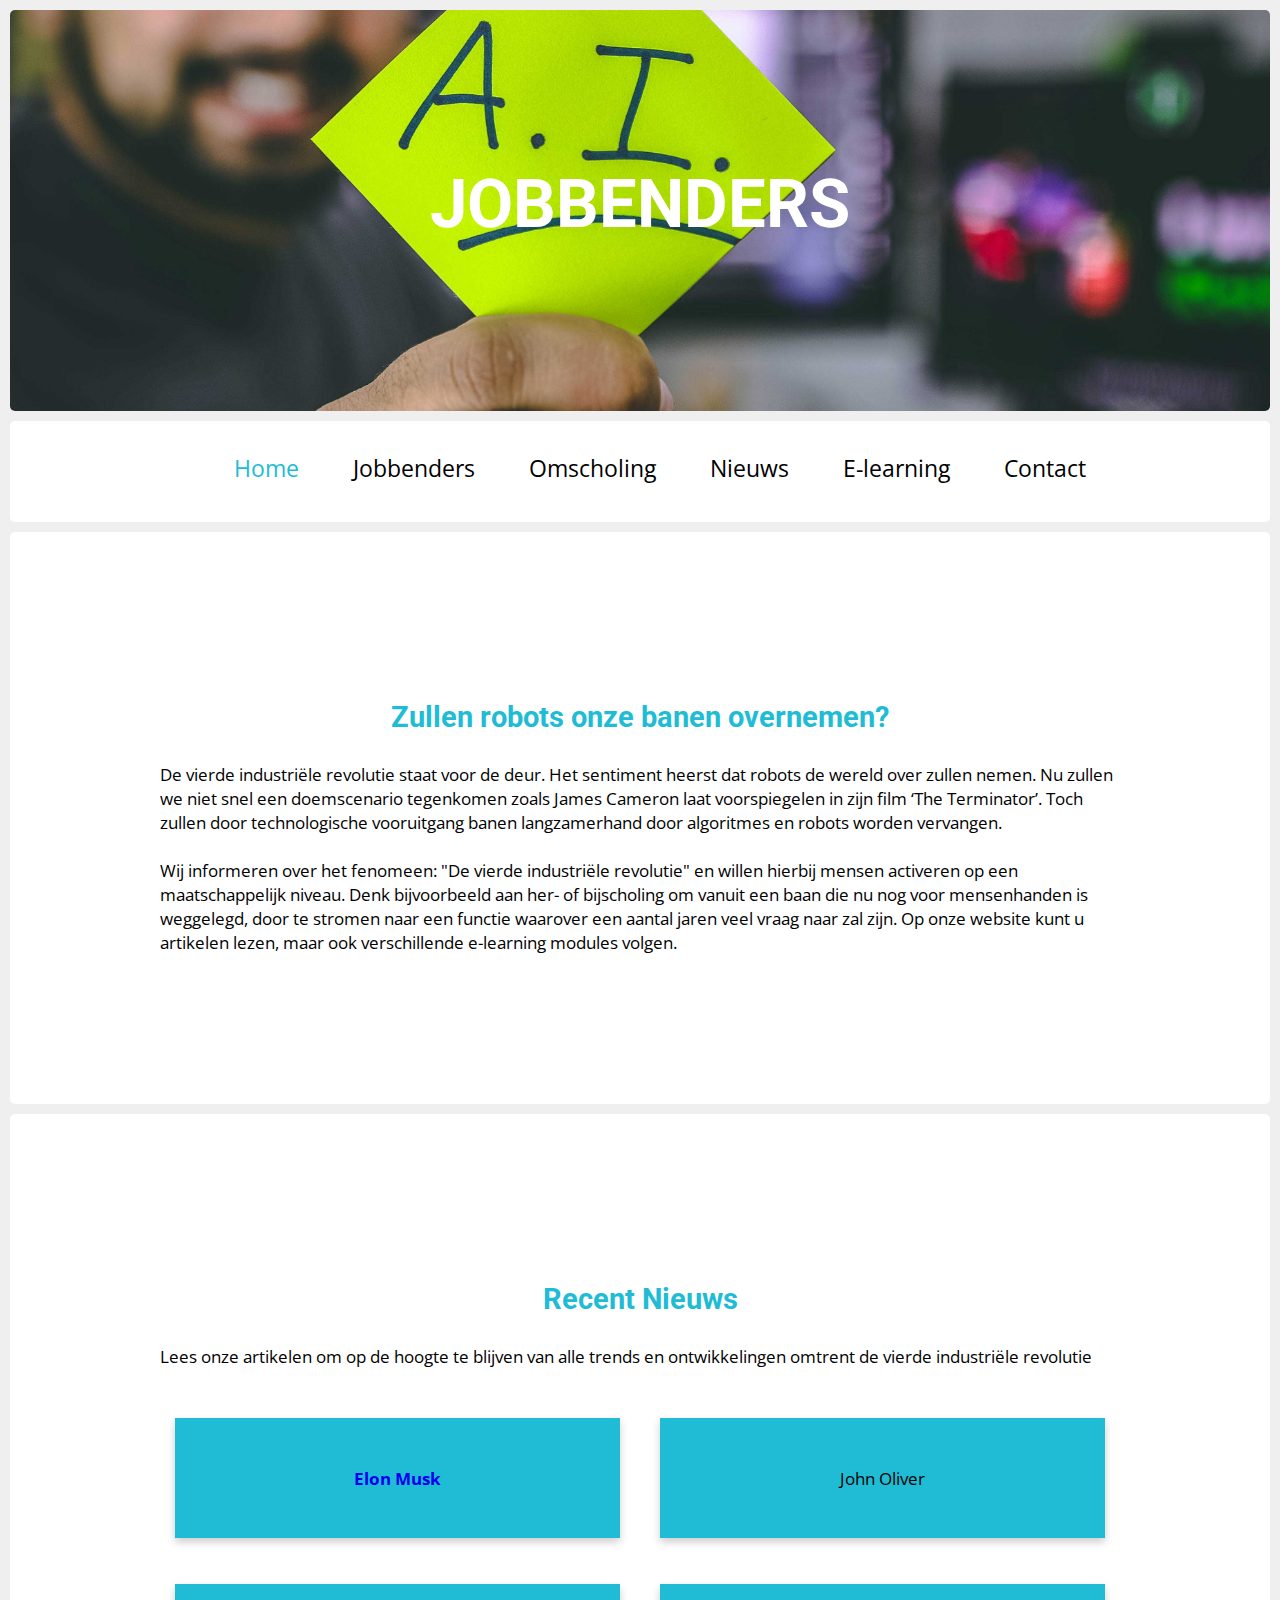
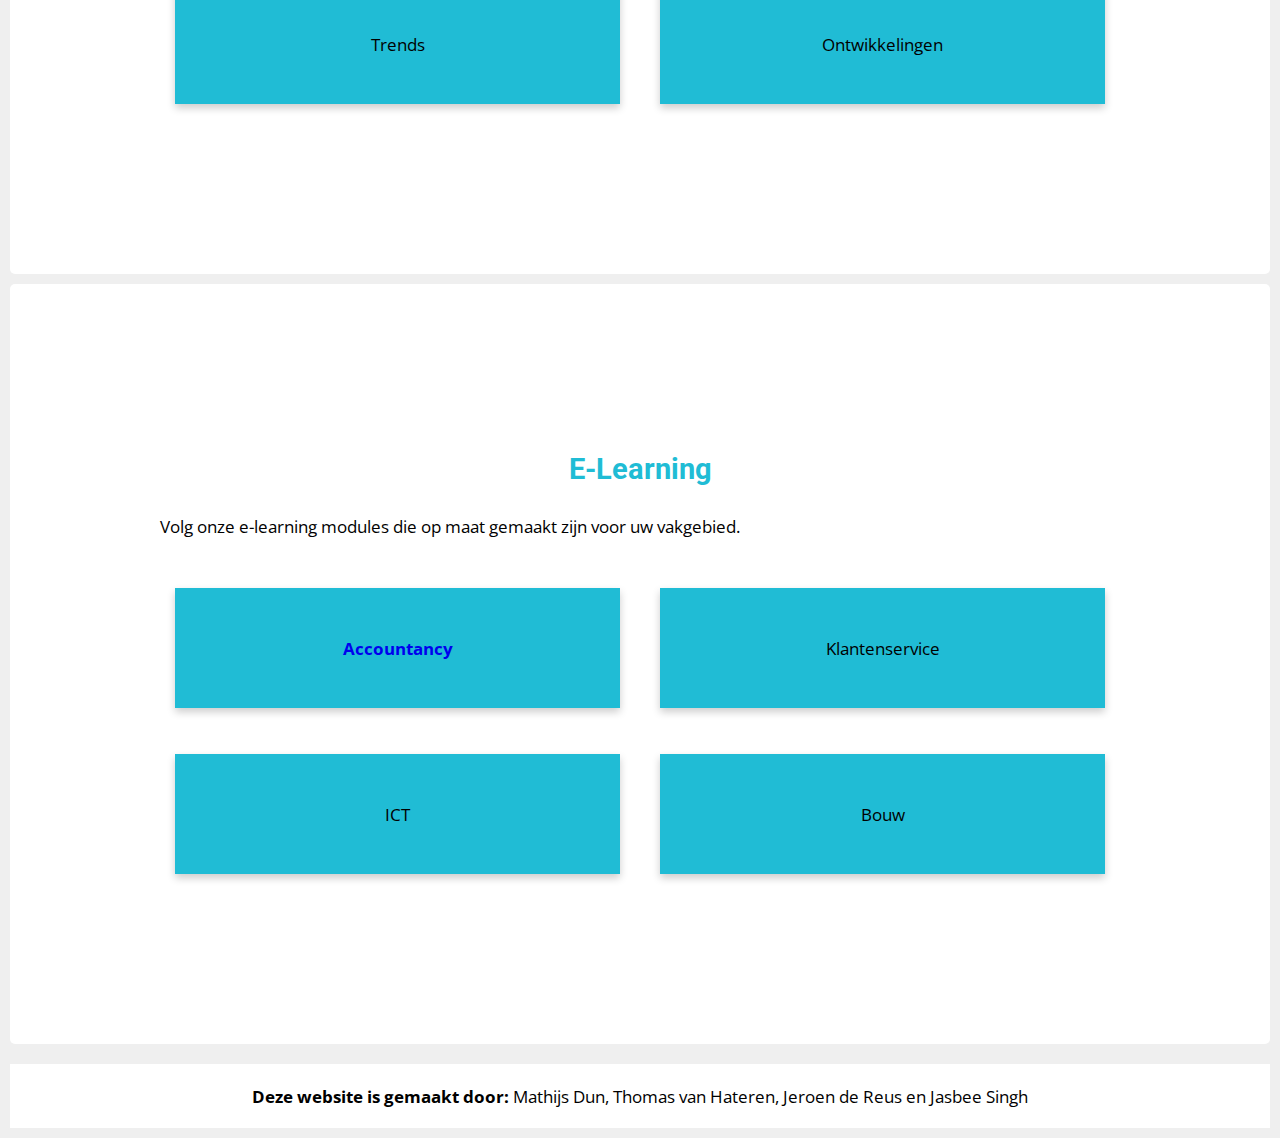
<file: index.html>
<!DOCTYPE html>
<html>
    <head>
        <title>Jobbenders</title>
        <link href="style.css" rel="stylesheet" type="text/css" />
        <link href="https://fonts.googleapis.com/css?family=Open+Sans|Roboto:900" rel="stylesheet">
        <link rel="icon" href="favicon.ico">
    </head>
    
    <body>
        <!-- header start -->
        <div id="header" class="section">
            <h1>JOBBENDERS</h1>
        </div>
        <!-- header end -->
        
        <!-- NAV start -->
        <div class="navsection">
            <nav>
                <ul>
                    <li id="huidig" class="navitem"><a href="index.html">Home</a></li>
                    <li class="navitem"><a href="overons.html">Jobbenders</a></li>
                    <li class="navitem"><a href="mogelijkheden.html">Omscholing</a></li>
                    <li class="navitem"><a href="nieuws.html">Nieuws</a></li>
                    <li class="navitem"><a href="elearning.html">E-learning</a></li>
                    <li class="navitem"><a href="contact.html">Contact</a></li>
                </ul>
              </nav>
        </div>
        <!-- NAV end -->
        
        <!-- Over ons section start -->
        <div class="section">
            <h1><span>Zullen robots onze banen overnemen?</span></h1>
            <p>
                De vierde industriële revolutie staat voor de deur. Het sentiment heerst dat robots de wereld over zullen nemen. Nu zullen we niet snel een doemscenario tegenkomen zoals James Cameron laat voorspiegelen in zijn film ‘The Terminator’. Toch zullen door technologische vooruitgang banen langzamerhand door algoritmes en robots worden vervangen. 

                <br> <br />

                Wij informeren over het fenomeen: "De vierde industriële revolutie" en willen hierbij mensen activeren op een maatschappelijk niveau. Denk bijvoorbeeld aan her- of bijscholing om vanuit een baan die nu nog voor mensenhanden is weggelegd, door te stromen naar een functie waarover een aantal jaren veel vraag naar zal zijn. Op onze website kunt u artikelen lezen, maar ook verschillende e-learning modules volgen.
            </p>
        </div>
        <!-- Over ons section end -->
        
        <!-- Nieuws section start -->
        <div class="section">
            <h1><span>Recent Nieuws</span></h1>
            Lees onze artikelen om op de hoogte te blijven van alle trends en ontwikkelingen omtrent de vierde industriële revolutie
            <br> <br />

            <div class="row">
                <div class="column">
                <div class="card"><a href="file:///C:/Users/Jasbee/Documents/GitHub/bender-website/nieuws.html">Elon Musk</a>
            </div>
            </div>
            <div class="column">
                <div class="card">John Oliver</div>
            </div>
            <div class="column">
            <div class="card">Trends</div>
            </div>
            <div class="column">
            <div class="card">Ontwikkelingen</div>
            </div>
        </div>

        </div>
        <!-- Nieuws section end -->
        
        
        <!-- E-learnings section start -->
        <div class="section">
            <h1><span>E-Learning</span></h1>
            Volg onze e-learning modules die op maat gemaakt zijn voor uw vakgebied.
             <br> <br />

            <div class="row">
                <div class="column">
                <div class="card"><a href="file:///C:/Users/Jasbee/Documents/GitHub/bender-website/elearning.html">Accountancy</a></div>
            </div>
            <div class="column">
                <div class="card">Klantenservice</div>
            </div>
            <div class="column">
                <div class="card">ICT</div>
            </div>
            <div class="column">
                <div class="card">Bouw</div>
            </div>
        </div>
    </div>
        <!-- E-learnings section end -->


        <footer>
            <strong>Deze website is gemaakt door:</strong> Mathijs Dun, Thomas van Hateren, Jeroen de Reus en Jasbee Singh
        </footer>
        
    </body>
</html>
</file>
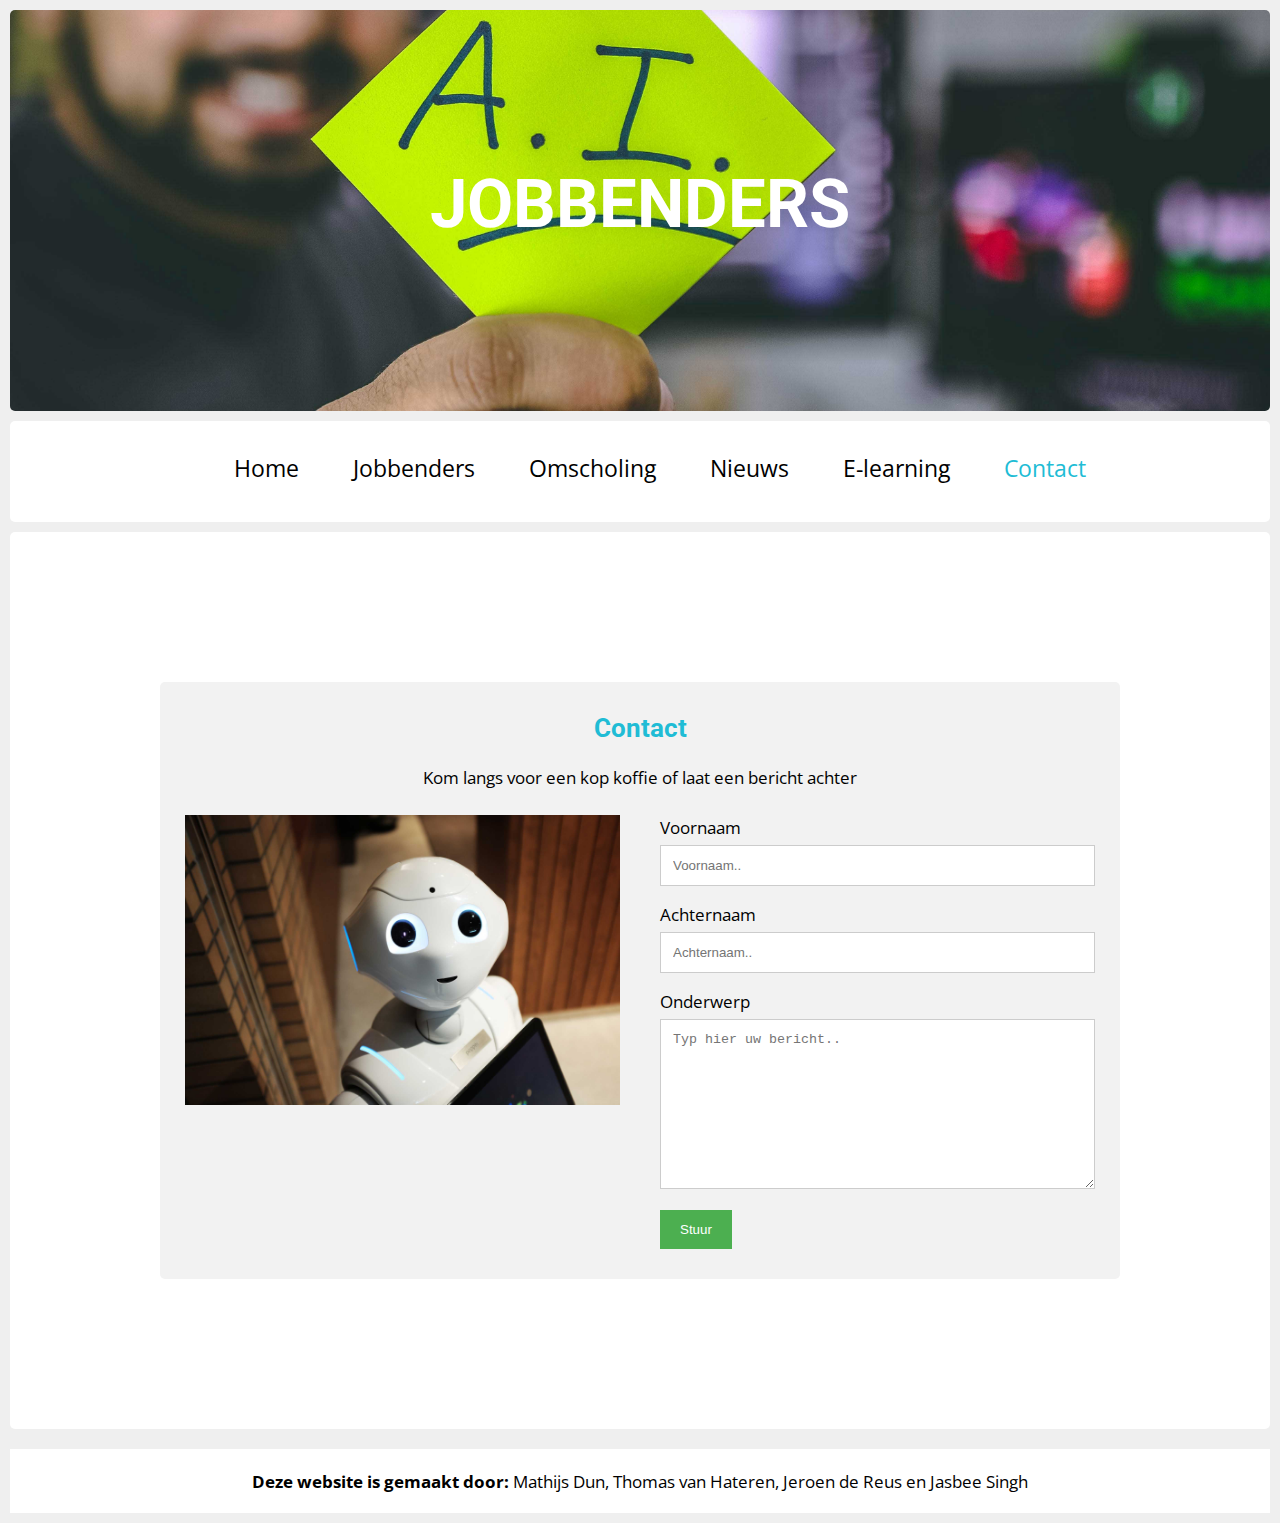
<file: contact.html>
<!DOCTYPE html>
<html>
    <head>
        <title>Jobbenders</title>
        <link href="style.css" rel="stylesheet" type="text/css" />
        <link href="https://fonts.googleapis.com/css?family=Open+Sans|Roboto:900" rel="stylesheet">
        <link rel="icon" href="favicon.ico">        
    </head>
    
    <body>
        <!-- header start -->
        <div id="header" class="section">
            <h1>JOBBENDERS</h1>
        </div>
        <!-- header end -->
        
        <!-- NAV start -->
        <div class="navsection">
            <nav>
                <ul>
                    <li class="navitem"><a href="index.html">Home</a></li>
                    <li class="navitem"><a href="overons.html">Jobbenders</a></li>
                    <li class="navitem"><a href="mogelijkheden.html">Omscholing</a></li>
                    <li class="navitem"><a href="nieuws.html">Nieuws</a></li>
                    <li class="navitem"><a href="elearning.html">E-learning</a></li>
                    <li id="huidig" class="navitem"><a href="contact.html">Contact</a></li>
                </ul>
              </nav>
        </div>
        <!-- NAV end -->
                
        <!-- Contactform section start -->
        <div class="section">
            <div class="container">
                  <div style="text-align:center">
                    <h2>Contact</h2>
                    <p>Kom langs voor een kop koffie of laat een bericht achter</p>
                  </div>
                  <div class="row">
                    <div class="column">
                      <img src="img/robotcontact.jpg" style="width:100%">
                    </div>
                    <div class="column">
                      <form action="/action_page.php">
                        <label for="fname">Voornaam</label>
                        <input type="text" id="fname" name="firstname" placeholder="Voornaam..">
                        <label for="lname">Achternaam</label>
                        <input type="text" id="lname" name="lastname" placeholder="Achternaam..">           
                        <label for="subject">Onderwerp</label>
                        <textarea id="subject" name="subject" placeholder="Typ hier uw bericht.." style="height:170px"></textarea>
                        <input type="submit" value="Stuur">
                      </form>
                    </div>
                  </div>
                </div>  
        </div>

        </div>
        <!-- Contactform section end -->

        <footer>
            <p><strong>Deze website is gemaakt door:</strong> Mathijs Dun, Thomas van Hateren, Jeroen de Reus en Jasbee Singh</p>
        </footer>        
    </body>
</html>
</file>
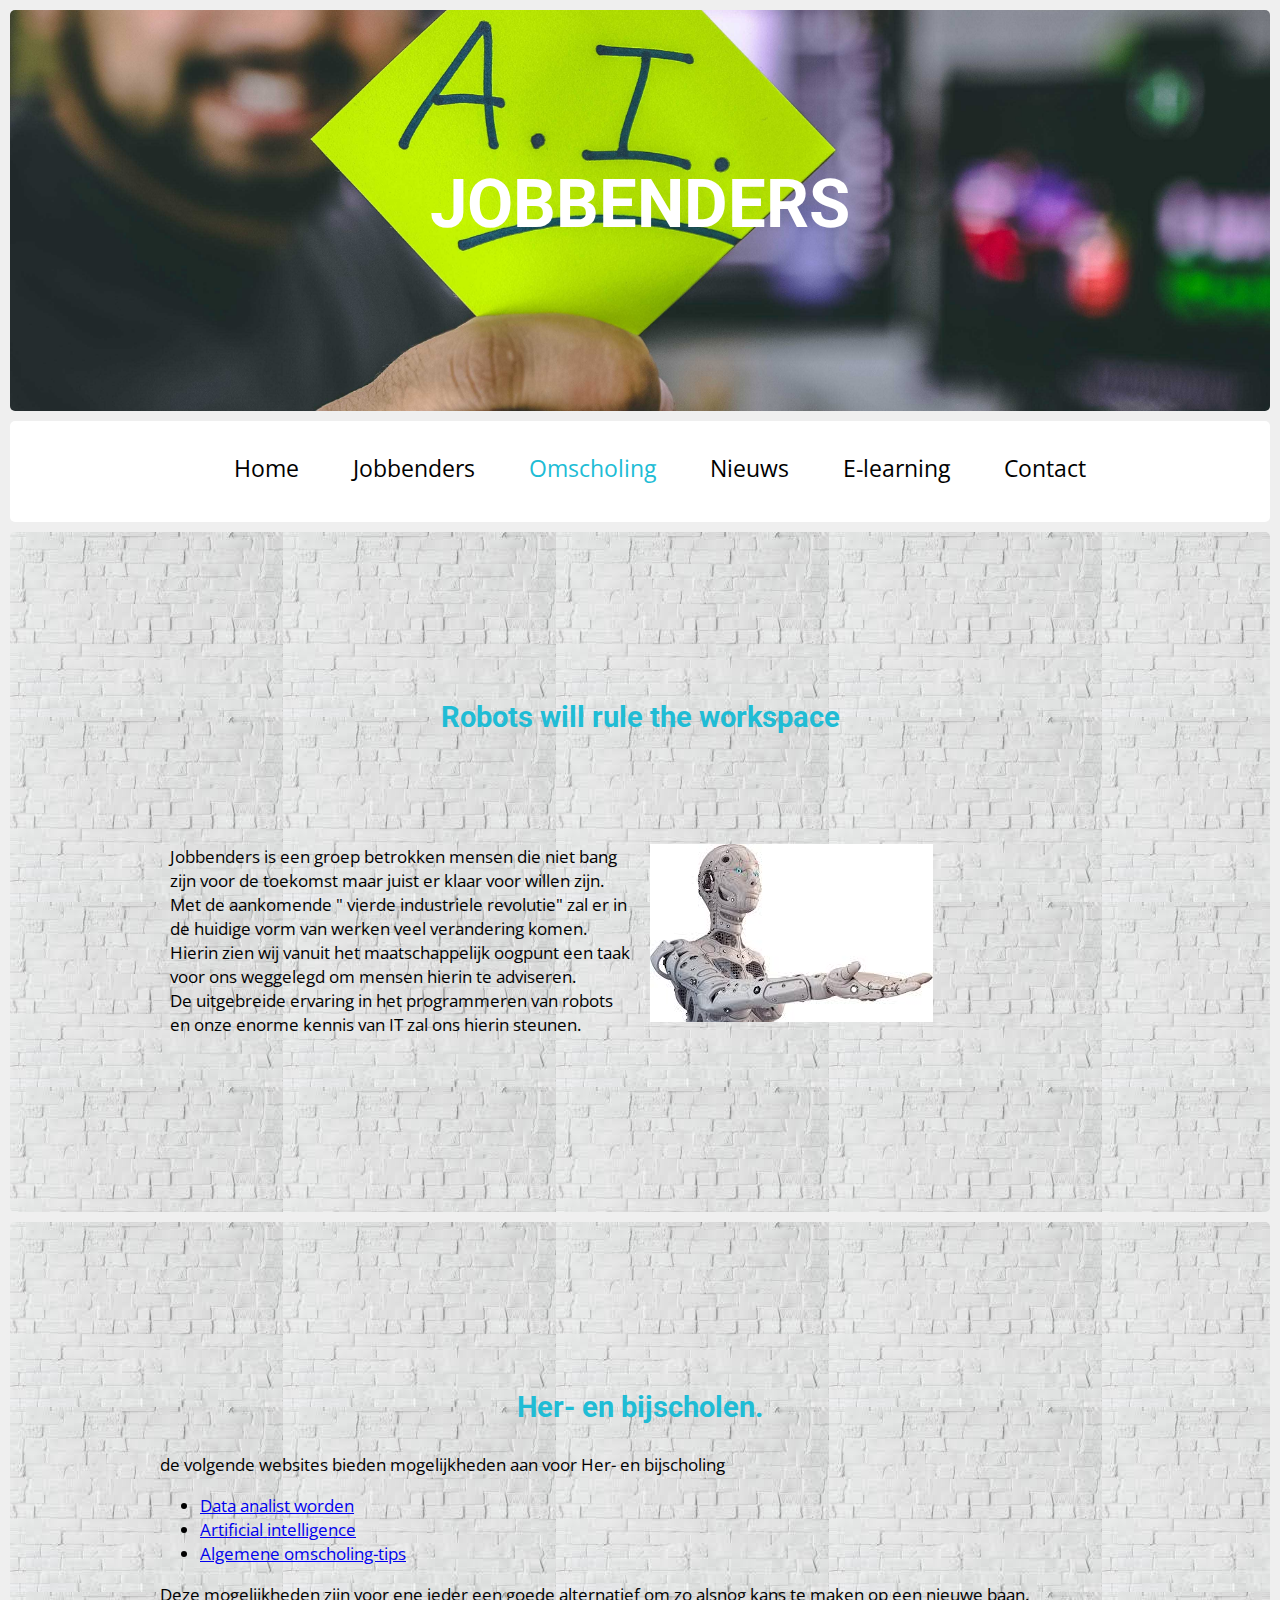
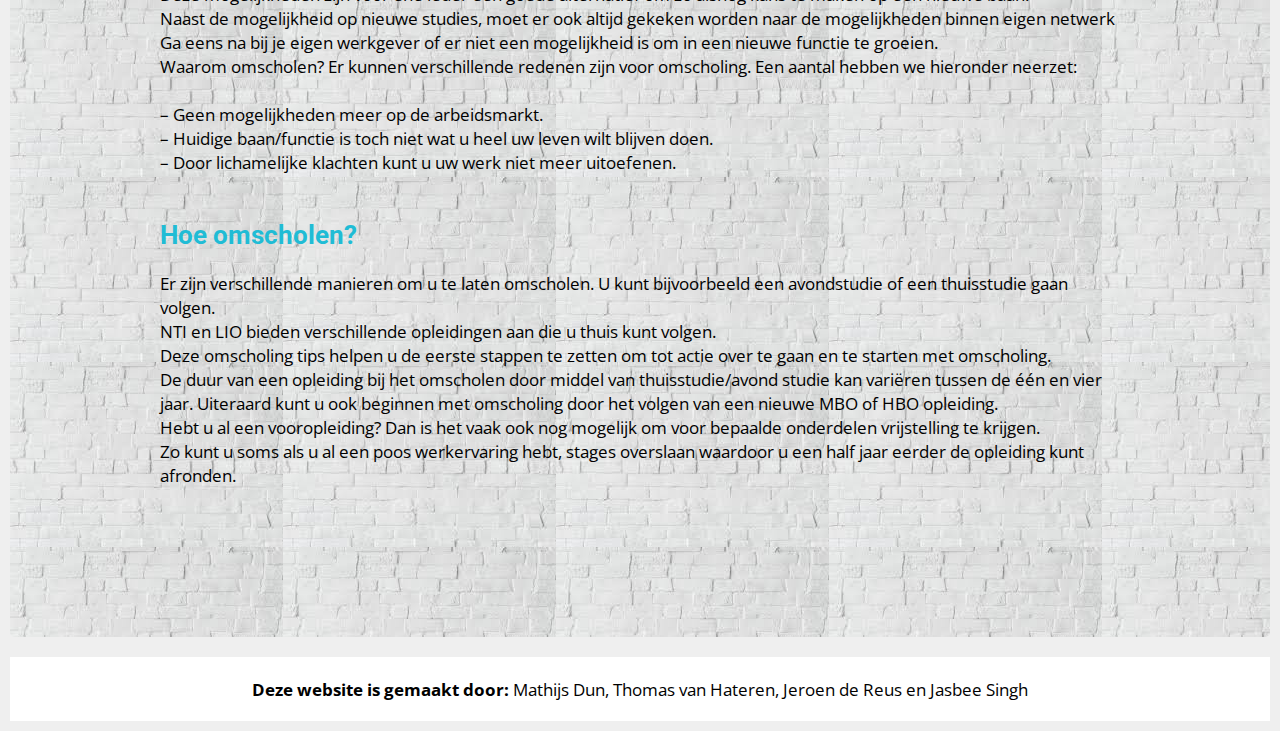
<file: mogelijkheden.html>
<!DOCTYPE html>
<html>
    <head>
        <title>Jobbenders</title>
        <link href="style.css" rel="stylesheet" type="text/css" />
        <link href="https://fonts.googleapis.com/css?family=Open+Sans|Roboto:900" rel="stylesheet">
        <link rel="icon" href="favicon.ico">        
    </head>
    
    <body>
        <!-- header start -->
        <div id="header" class="section">
            <h1>JOBBENDERS</h1>
        </div>
        <!-- header end -->
        
        <!-- NAV start -->
        <div class="navsection">
            <nav>
                <ul>
                    <li class="navitem"><a href="index.html">Home</a></li>
                    <li class="navitem"><a href="overons.html">Jobbenders</a></li>
                    <li id="huidig" class="navitem"><a href="mogelijkheden.html">Omscholing</a></li>
                    <li class="navitem"><a href="nieuws.html">Nieuws</a></li>
                    <li class="navitem"><a href="elearning.html">E-learning</a></li>
                    <li class="navitem"><a href="contact.html">Contact</a></li>
                </ul>
              </nav>
        </div>
        <!-- NAV end -->
        
        <!-- Over ons section start -->
        <div class="section2">
            <h1><span>Robots will rule the workspace</span></h1>
           
        
            <div class = "overons">
            
            <Div class = overons2>
            <br>
            <br>
            <br>
            Jobbenders is een groep betrokken mensen die niet bang zijn voor de toekomst maar juist er klaar voor willen zijn.
            <br>Met de aankomende " vierde industriele revolutie" zal er in de huidige vorm van werken veel verandering komen.
            <br>Hierin zien wij vanuit het maatschappelijk oogpunt een taak voor ons weggelegd om mensen hierin te adviseren.
            <br>De uitgebreide ervaring in het programmeren van robots en onze enorme kennis van IT zal ons hierin steunen.
            </div>
            <div class = overons2>
            <br>
            <br>
            <br>
            <img src ="img/download1.jpg" > 
            </div>
            </div>
        <!-- over ons section end-->
    </div>
    
    <div class="section2">
    

    
        <!-- bijscholen -->
        
            <h1>Her- en bijscholen.</h1>
            de volgende websites bieden mogelijkheden aan voor Her- en bijscholing
            <ul class ="bijscholen">
            <li class="bijscholen"> <a href= https://icttrainingen.nl/blog/data-analist-worden/> Data analist worden </a> </li>
            <li class="bijscholen"> <a href= https://www.rug.nl/bachelors/artificial-intelligence/> Artificial intelligence </a> </li>
            <li class="bijscholen"> <a href= http://www.omscholing.org/omscholing-tips/> Algemene omscholing-tips </a> </li>
            </ul>
        
        
            Deze mogelijkheden zijn voor ene ieder een goede alternatief om zo alsnog kans te maken op een nieuwe baan.<br>
            Naast de mogelijkheid op nieuwe studies, moet er ook altijd gekeken worden naar de mogelijkheden binnen eigen netwerk
            <br>
            Ga eens na bij je eigen werkgever of er niet een mogelijkheid is om in een nieuwe functie te groeien.<br>
            Waarom omscholen?
            Er kunnen verschillende redenen zijn voor omscholing. Een aantal hebben we hieronder neerzet:<br><br>
            – Geen mogelijkheden meer op de arbeidsmarkt.<br>
            – Huidige baan/functie is toch niet wat u heel uw leven wilt blijven doen.<br>
            – Door lichamelijke klachten kunt u uw werk niet meer uitoefenen.<br><br>

            <h2>Hoe omscholen?</h2>
            Er zijn verschillende manieren om u te laten omscholen. U kunt bijvoorbeeld een avondstudie of een thuisstudie gaan volgen.<br>
            
            NTI en LIO bieden verschillende opleidingen aan die u thuis kunt volgen.
            <br>Deze omscholing tips helpen u de eerste stappen te zetten om tot actie over te gaan en te starten met omscholing. <br>
            De duur van een opleiding bij het omscholen door middel van thuisstudie/avond studie kan variëren tussen de één en vier jaar.

 

            Uiteraard kunt u ook beginnen met omscholing door het volgen van een nieuwe MBO of HBO opleiding.<br>
            Hebt u al een vooropleiding? Dan is het vaak ook nog mogelijk om voor bepaalde onderdelen vrijstelling te krijgen. <br>
            Zo kunt u soms als u al een poos werkervaring hebt, stages overslaan waardoor u een half jaar eerder de opleiding kunt afronden.
        
        <!-- bijscholen end-->
    </div>

        <footer>
            <p><strong>Deze website is gemaakt door:</strong> Mathijs Dun, Thomas van Hateren, Jeroen de Reus en Jasbee Singh</p>
        </footer>
        
    </body>
</html>
</file>
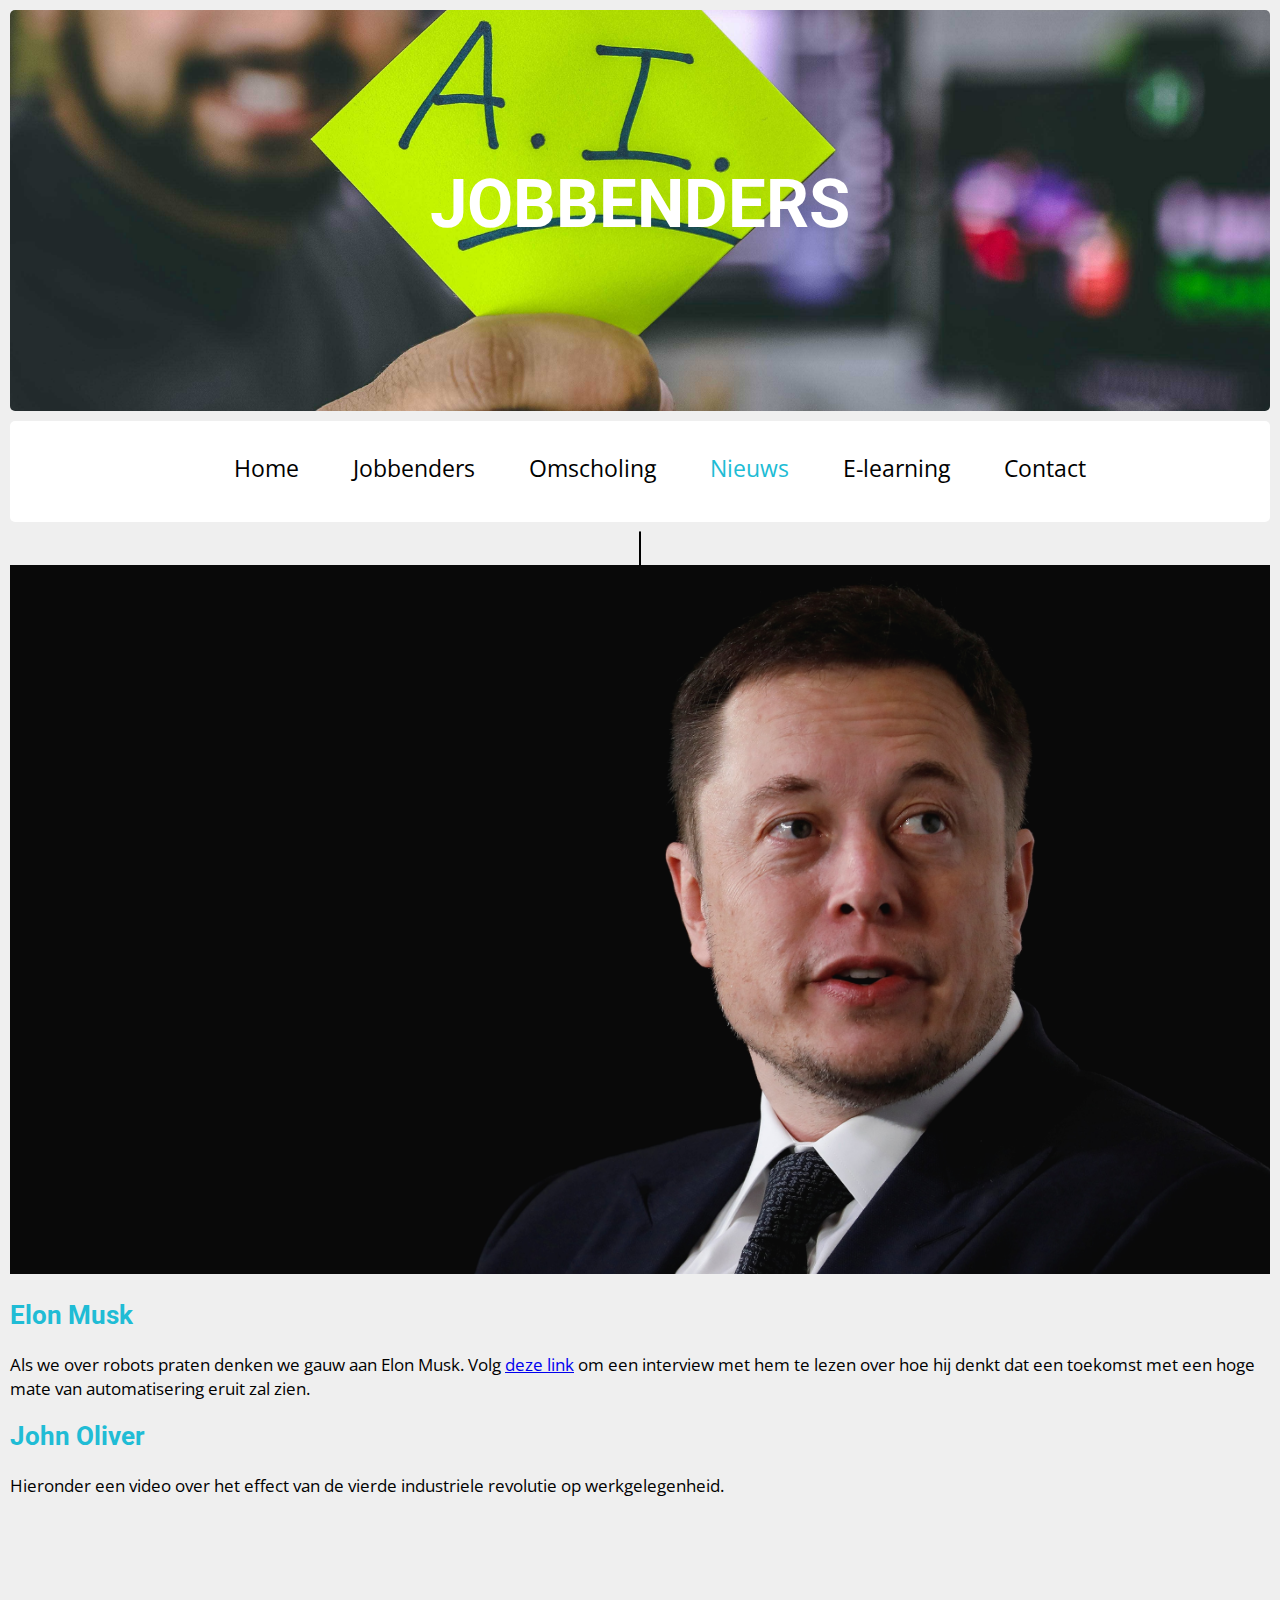
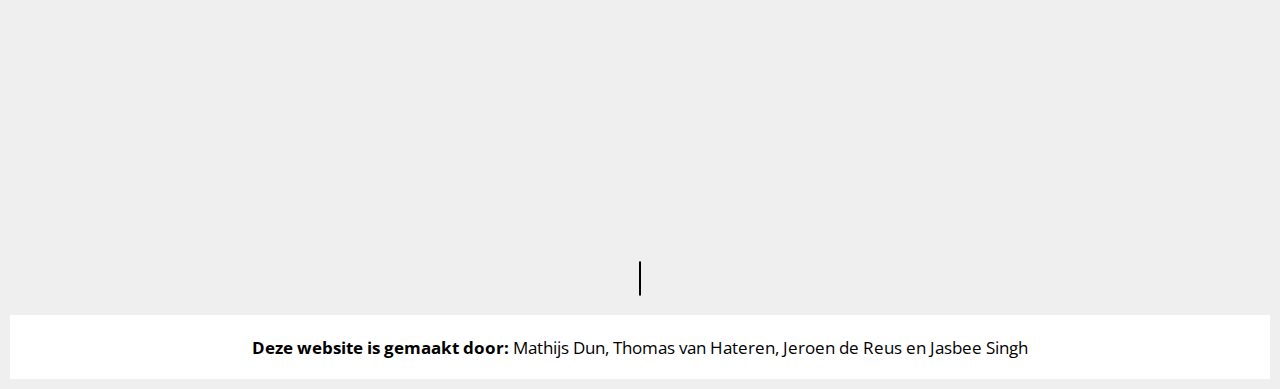
<file: nieuws.html>
<!DOCTYPE html>
<html>
    <head>
        <title>Jobbenders</title>
        <link href="style.css" rel="stylesheet" type="text/css" />
        <link href="https://fonts.googleapis.com/css?family=Open+Sans|Roboto:900" rel="stylesheet">
        <script type="text/javascript" src="blog_script.js"></script>
        <link rel="stylesheet" href="https://use.fontawesome.com/releases/v5.7.2/css/all.css"
        integrity="sha384-fnmOCqbTlWIlj8LyTjo7mOUStjsKC4pOpQbqyi7RrhN7udi9RwhKkMHpvLbHG9Sr"
        crossorigin="anonymous">
        <link rel="icon" href="favicon.ico">
    </head>
    
    <body>
        <!-- header start -->
        <div id="header" class="section">
            <h1>JOBBENDERS</h1>
        </div>
        <!-- header end -->
        
        <!-- NAV start -->
        <div class="navsection">
            <nav>
                <ul>
                    <li class="navitem"><a href="index.html">Home</a></li>
                    <li class="navitem"><a href="overons.html">Jobbenders</a></li>
                    <li class="navitem"><a href="mogelijkheden.html">Omscholing</a></li>
                    <li id="huidig" class="navitem"><a href="nieuws.html">Nieuws</a></li>
                    <li class="navitem"><a href="elearning.html">E-learning</a></li>
                    <li class="navitem"><a href="contact.html">Contact</a></li>
                </ul>
              </nav>
        </div>
        <!-- NAV end -->
        
        <div style="text-align:center">
        <span
          id="arrow_down"
          class="fa fa-angle-down"
        >
        </span>
      </div>
      <img id="carousel" src="carousel/elon1.jpg" width="100%">
      <article id="article">
        <section>
          <h2>Elon Musk</h2>
          <p>
            Als we over robots praten denken we gauw aan Elon Musk.
            Volg <a href="https://www.cnbc.com/2016/11/04/elon-musk-robots-will-take-your-jobs-government-will-have-to-pay-your-wage.html" target="_blank">deze link</a> om een interview met hem te lezen over hoe hij denkt dat
            een toekomst met een hoge mate van automatisering eruit zal zien.
          </p>
        </section>
        <section>
          <h2>John Oliver</h2>
          <p>
            Hieronder een video over het effect van de vierde industriele revolutie op werkgelegenheid.
          </p
          <div>
            <iframe
              width="640"
              height="360"
              src="https://www.youtube.com/embed/_h1ooyyFkF0"
              frameborder="0"
              allow="accelerometer; autoplay; encrypted-media; gyroscope; picture-in-picture"
              allowfullscreen>
            </iframe>
          </div>
        </section>
      </article>
      <div style="text-align:center">
        <span
          id="arrow_up"
          class="fa fa-angle-up"
        >
        </span>
      </div>

        <footer>
            <p><strong>Deze website is gemaakt door:</strong> Mathijs Dun, Thomas van Hateren, Jeroen de Reus en Jasbee Singh</p>
        </footer>
        
    </body>
</html>
</file>
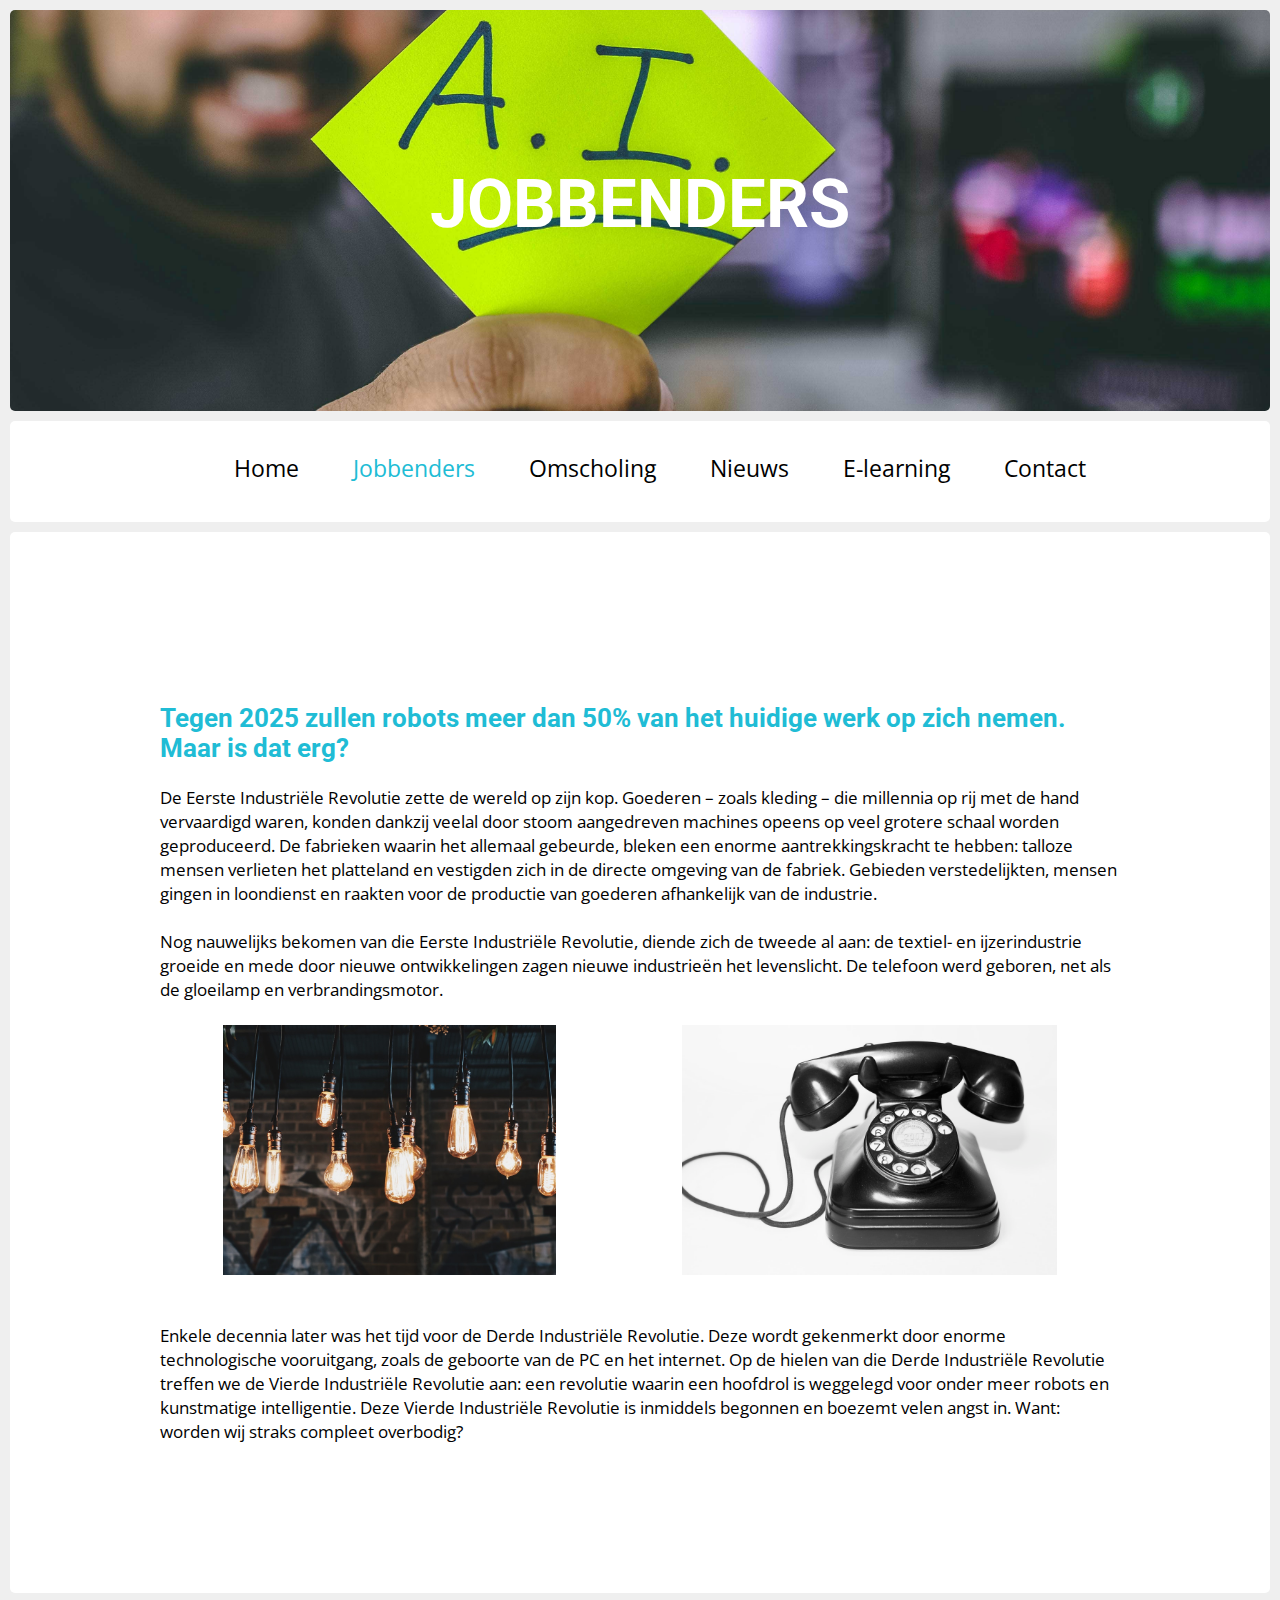
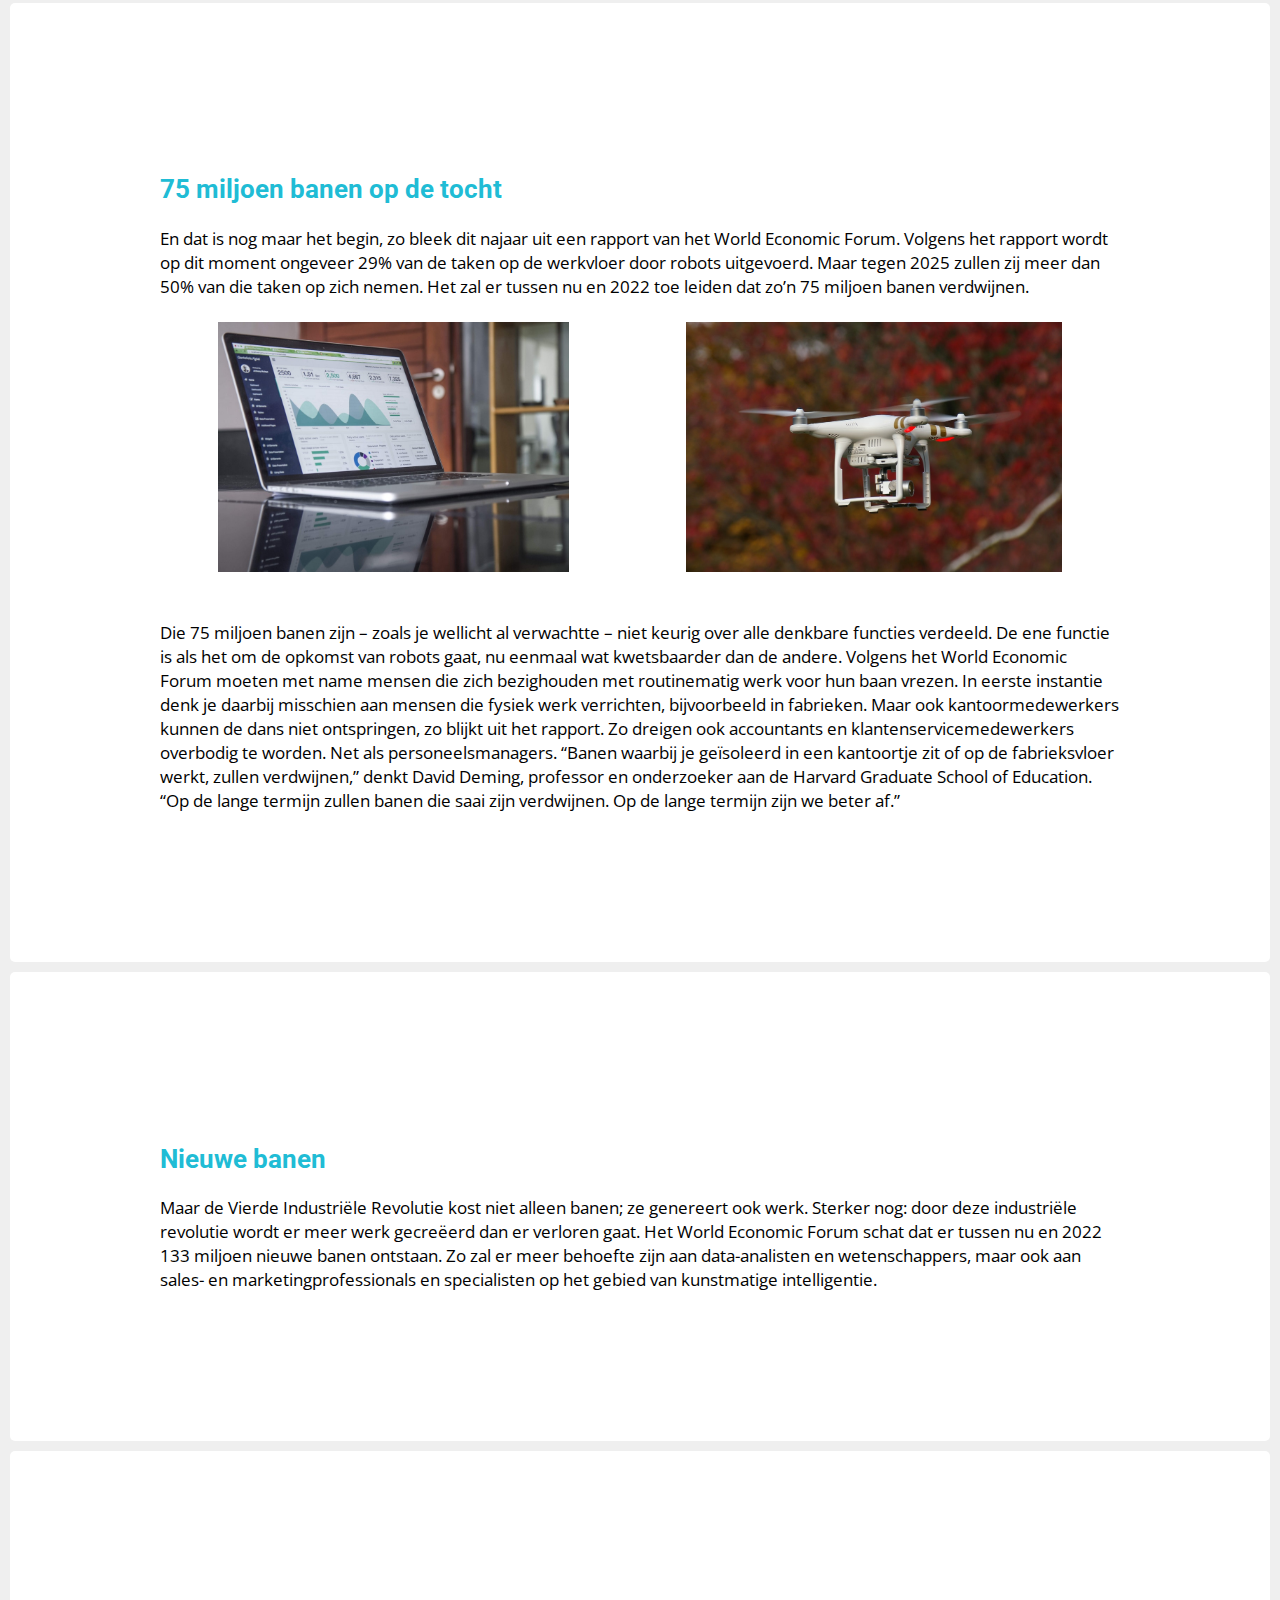
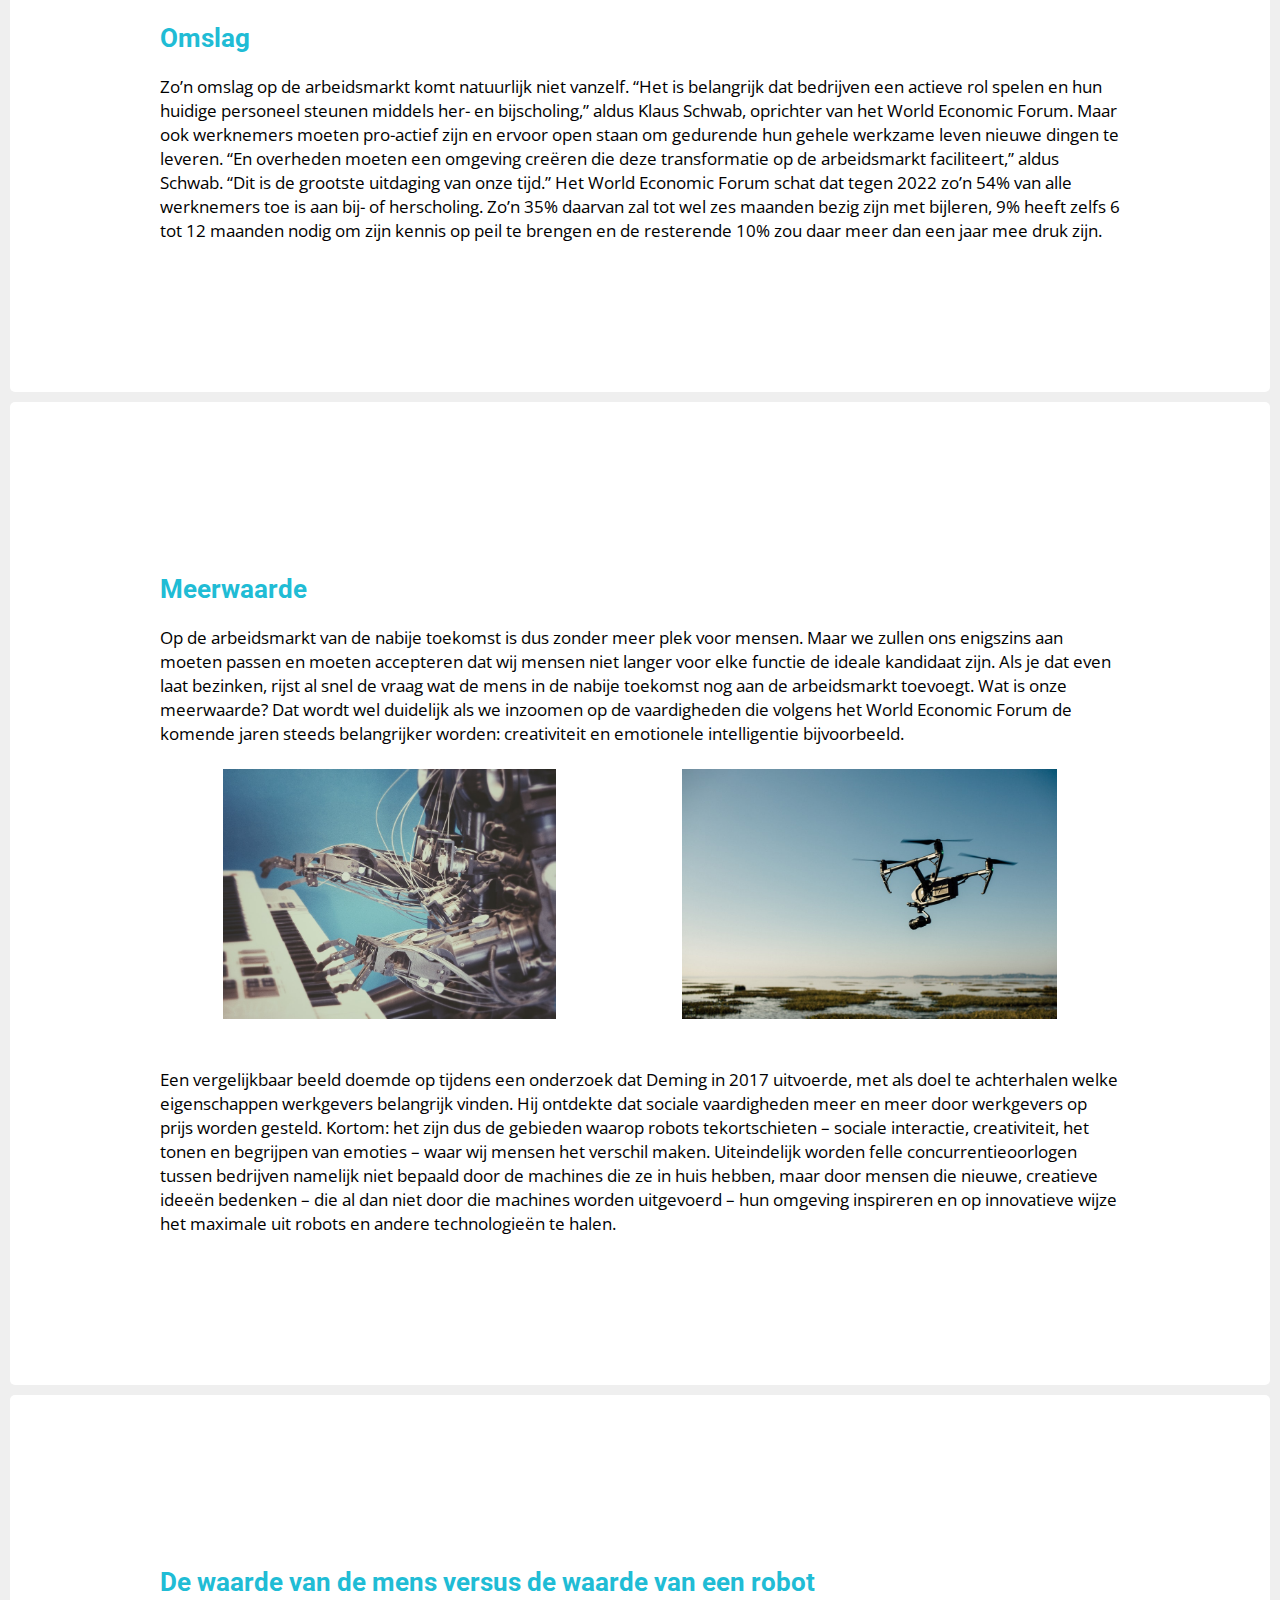
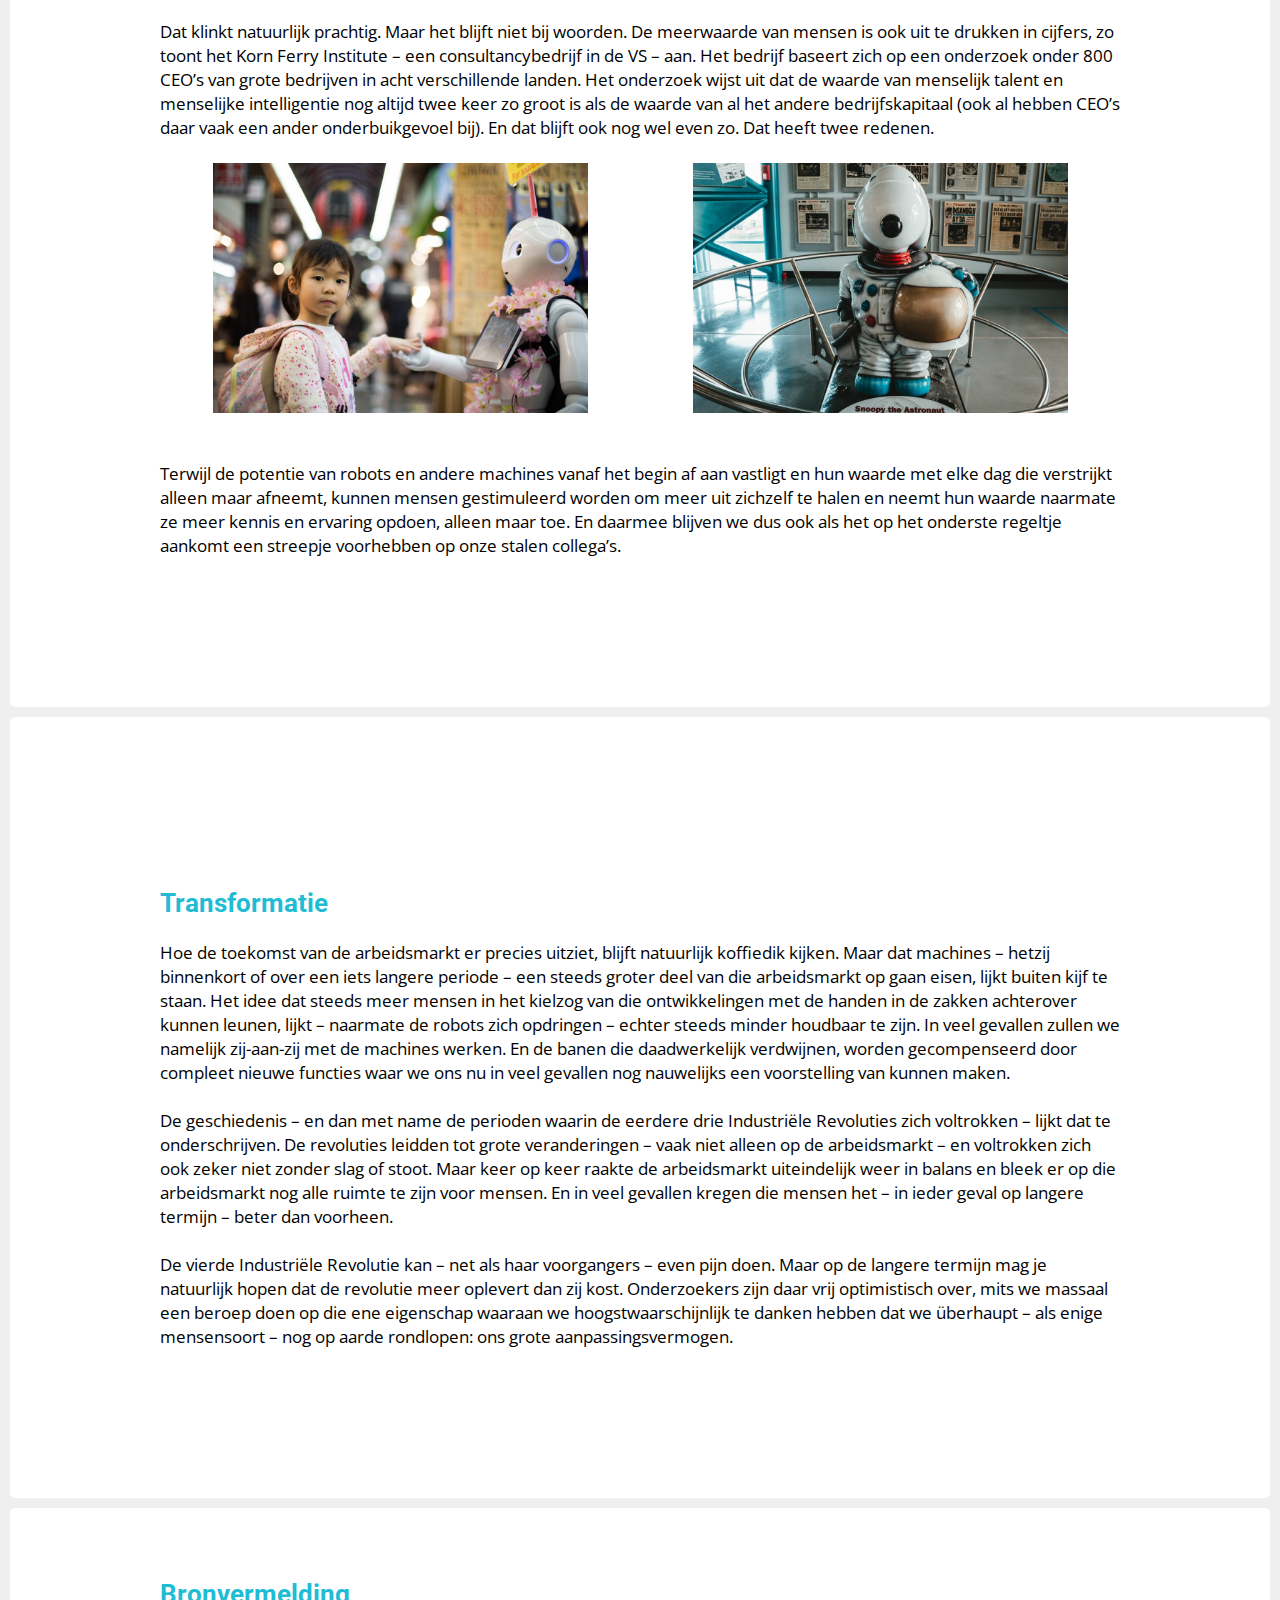
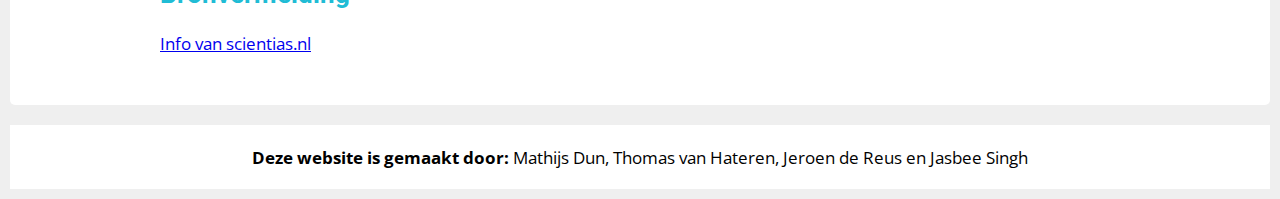
<file: overons.html>
<!DOCTYPE html>
<html>
    <head>
        <title>Jobbenders</title>
        <link href="style.css" rel="stylesheet" type="text/css" />
        <link href="https://fonts.googleapis.com/css?family=Open+Sans|Roboto:900" rel="stylesheet">
        <link rel="icon" href="favicon.ico">
    </head>
    
    <body>
        <!-- header start -->
        <div id="header" class="section">
            <h1>JOBBENDERS</h1>
        </div>
        <!-- header end -->
        
        <!-- NAV start -->
        <div class="navsection">
            <nav>
                <ul>
                    <li class="navitem"><a href="index.html">Home</a></li>
                    <li id="huidig" class="navitem"><a href="overons.html">Jobbenders</a></li>
                    <li class="navitem"><a href="mogelijkheden.html">Omscholing</a></li>
                    <li class="navitem"><a href="nieuws.html">Nieuws</a></li>
                    <li class="navitem"><a href="elearning.html">E-learning</a></li>
                    <li class="navitem"><a href="contact.html">Contact</a></li>
                </ul>
              </nav>
        </div>
        <!-- NAV end -->
        
        <!-- Over ons section start -->
        <section class="section">
            <h2 class="titleOne">Tegen 2025 zullen robots meer dan 50% van het huidige werk op zich nemen. Maar is dat erg?</h2>
            <article>
              <p>
                De Eerste Industriële Revolutie zette de wereld op zijn kop. Goederen – zoals kleding – 
                die millennia op rij met de hand vervaardigd waren, konden dankzij veelal door stoom 
                aangedreven machines opeens op veel grotere schaal worden geproduceerd. De fabrieken 
                waarin het allemaal gebeurde, bleken een enorme aantrekkingskracht te hebben: talloze mensen 
                verlieten het platteland en vestigden zich in de directe omgeving van de fabriek.
                Gebieden verstedelijkten, mensen gingen in loondienst en raakten voor de productie van 
                goederen afhankelijk van de industrie. <br> <br>
                Nog nauwelijks bekomen van die Eerste Industriële 
                Revolutie, diende zich de tweede al aan: de textiel- en ijzerindustrie groeide en mede door 
                nieuwe ontwikkelingen zagen nieuwe industrieën het levenslicht. De telefoon werd geboren, 
                net als de gloeilamp en verbrandingsmotor. <br> <br>
                <div id="imagebox">
                <img src="images overons/overons4.jfif" alt="Old Telephone" height="250px" width="auto">
                <img src="images overons/overons5.jfif" alt="Old Lamp" height="250px" width="auto">
                </div>
                <br> <br>
                Enkele decennia later was het tijd voor de Derde 
                Industriële Revolutie. Deze wordt gekenmerkt door enorme technologische vooruitgang, 
                zoals de geboorte van de PC en het internet. Op de hielen van die Derde Industriële 
                Revolutie treffen we de Vierde Industriële Revolutie aan: een revolutie waarin een 
                hoofdrol is weggelegd voor onder meer robots en kunstmatige intelligentie. Deze Vierde 
                Industriële Revolutie is inmiddels begonnen en boezemt velen angst in. Want: worden wij straks compleet 
                overbodig?
              </p>
            </article>
          </section>
          <section class="section">
            <h2 class="titleOne">75 miljoen banen op de tocht</h2>
            <article>
              <p>
                En dat is nog maar het begin, zo bleek dit najaar uit een rapport van het World Economic Forum. 
                Volgens het rapport wordt op dit moment ongeveer 29% van de taken op de werkvloer door
                robots uitgevoerd. Maar tegen 2025 zullen zij meer dan 50% van die taken op zich nemen. 
                Het zal er tussen nu en 2022 toe leiden dat zo’n 75 miljoen banen verdwijnen.<br> <br> 
                <div id="imagebox">
                <img src="images overons/overons1.jfif" alt="Data" height="250px" width="auto">
                <img src="images overons/overons7.jfif" alt="Drone" height="250px" width="auto">
                </div>
                <br><br>
                Die 75 miljoen banen zijn – zoals je wellicht al verwachtte – niet keurig over 
                alle denkbare functies verdeeld. De ene functie is als het om de opkomst 
                van robots gaat, nu eenmaal wat kwetsbaarder dan de andere. Volgens het 
                World Economic Forum moeten met name mensen die zich bezighouden met routinematig 
                werk voor hun baan vrezen. In eerste instantie denk je daarbij misschien aan mensen 
                die fysiek werk verrichten, bijvoorbeeld in fabrieken. Maar ook kantoormedewerkers 
                kunnen de dans niet ontspringen, zo blijkt uit het rapport. Zo dreigen ook accountants 
                en klantenservicemedewerkers overbodig te worden. Net als personeelsmanagers. “Banen waarbij je 
                geïsoleerd in een kantoortje zit of op de fabrieksvloer werkt, zullen verdwijnen,” denkt David Deming, 
                professor en onderzoeker aan de Harvard Graduate School of Education. “Op de lange termijn zullen banen 
                die saai zijn verdwijnen. Op de lange termijn zijn we beter af.”
              </p>
            </article>
          </section>
          <section class="section">
            <h2 class="titleOne">Nieuwe banen</h2>
            <article>
              <p>
                Maar de Vierde Industriële Revolutie kost niet alleen banen; 
                ze genereert ook werk. Sterker nog: door deze industriële revolutie wordt 
                er meer werk gecreëerd dan er verloren gaat. Het World Economic Forum 
                schat dat er tussen nu en 2022 133 miljoen nieuwe banen ontstaan. 
                Zo zal er meer behoefte zijn aan data-analisten en wetenschappers, 
                maar ook aan sales- en marketingprofessionals en specialisten op 
                het gebied van kunstmatige intelligentie.
              </p>
            </article>
          </section>
          <section class="section">
            <h2 class="titleOne">Omslag</h2>
            <article>
              <p>
                Zo’n omslag op de arbeidsmarkt komt natuurlijk niet vanzelf. “Het is belangrijk dat bedrijven 
                een actieve rol spelen en hun huidige personeel steunen middels her- en bijscholing,” 
                aldus Klaus Schwab, oprichter van het World Economic Forum. Maar ook werknemers moeten 
                pro-actief zijn en ervoor open staan om gedurende hun gehele werkzame leven nieuwe dingen 
                te leveren. “En overheden moeten een omgeving creëren die deze transformatie op de arbeidsmarkt 
                faciliteert,” aldus Schwab. “Dit is de grootste uitdaging van onze tijd.” Het World Economic 
                Forum schat dat tegen 2022 zo’n 54% van alle werknemers toe is aan bij- of herscholing. Zo’n 
                35% daarvan zal tot wel zes maanden bezig zijn met bijleren, 9% heeft zelfs 6 tot 12 maanden 
                nodig om zijn kennis op peil te brengen en de resterende 10% zou daar meer dan een jaar mee druk zijn.
              </p>
            </article>
          </section>
          <section class="section">
            <h2 class="titleOne">Meerwaarde</h2>
            <article>
              <p>
                Op de arbeidsmarkt van de nabije toekomst is dus zonder meer plek voor mensen. Maar we 
                zullen ons enigszins aan moeten passen en moeten accepteren dat wij mensen niet langer 
                voor elke functie de ideale kandidaat zijn. Als je dat even laat bezinken, rijst al snel 
                de vraag wat de mens in de nabije toekomst nog aan de arbeidsmarkt toevoegt. Wat is onze
                 meerwaarde? Dat wordt wel duidelijk als we inzoomen op de vaardigheden die volgens het World 
                 Economic Forum de komende jaren steeds belangrijker worden: creativiteit en emotionele 
                 intelligentie bijvoorbeeld. <br> <br>
                 <div id="imagebox">
                 <img src="images overons/overons3.jfif" alt="Robot playing piano" height="250px" width="auto">
                <img src="images overons/overons6.jfif" alt="Drone" height="250px" width="auto">
                </div>
                 <br> <br>
                 Een vergelijkbaar beeld doemde op tijdens een onderzoek dat 
                 Deming in 2017 uitvoerde, met als doel te achterhalen welke eigenschappen werkgevers 
                 belangrijk vinden. Hij ontdekte dat sociale vaardigheden meer en meer door werkgevers 
                 op prijs worden gesteld. Kortom: het zijn dus de gebieden waarop robots tekortschieten – sociale interactie, 
                 creativiteit, het tonen en begrijpen van emoties – waar wij mensen het verschil maken. 
                 Uiteindelijk worden felle concurrentieoorlogen tussen bedrijven namelijk niet bepaald door de 
                 machines die ze in huis hebben, maar door mensen die nieuwe, creatieve ideeën bedenken – 
                 die al dan niet door die machines worden uitgevoerd – hun omgeving inspireren en op innovatieve 
                 wijze het maximale uit robots en andere technologieën te halen.
              </p>
            </article>
          </section>
          <section class="section">
            <h2 class="titleOne">De waarde van de mens versus de waarde van een robot</h2>
            <article>
              <p>
                Dat klinkt natuurlijk prachtig. Maar het blijft niet bij woorden. 
                De meerwaarde van mensen is ook uit te drukken in cijfers, 
                zo toont het Korn Ferry Institute – een consultancybedrijf in de VS – 
                aan. Het bedrijf baseert zich op een onderzoek onder 800 CEO’s van 
                grote bedrijven in acht verschillende landen. Het onderzoek wijst uit 
                dat de waarde van menselijk talent en menselijke intelligentie nog 
                altijd twee keer zo groot is als de waarde van al het andere bedrijfskapitaal 
                (ook al hebben CEO’s daar vaak een ander onderbuikgevoel bij). En dat blijft 
                ook nog wel even zo. Dat heeft twee redenen. <br> <br>
                <div id="imagebox">
                <img  src="images overons/overons2.jfif" alt="Girl vs Robot" height="250px" width="auto">
                <img src="images overons/overons8.jfif" alt="Robot in Space" height="250px" width="auto">
                </div>
                <br> <br>
                Terwijl de potentie van robots en andere machines 
                vanaf het begin af aan vastligt en hun waarde met elke dag die verstrijkt 
                alleen maar afneemt, kunnen mensen gestimuleerd worden om meer uit zichzelf te halen 
                en neemt hun waarde naarmate ze meer kennis en ervaring opdoen, alleen maar toe. 
                En daarmee blijven we dus ook als het op het onderste regeltje aankomt een streepje 
                voorhebben op onze stalen collega’s.
              </p>
              </article>
          </section>
          <section class="section">
            <h2 class="titleOne">Transformatie</h2>
            <article>
              <p>
                Hoe de toekomst van de arbeidsmarkt er precies uitziet, 
                blijft natuurlijk koffiedik kijken. Maar dat machines – 
                hetzij binnenkort of over een iets langere periode – 
                een steeds groter deel van die arbeidsmarkt op gaan eisen, lijkt 
                buiten kijf te staan. Het idee dat steeds meer mensen in het kielzog van 
                die ontwikkelingen met de handen in de zakken achterover kunnen leunen, 
                lijkt – naarmate de robots zich opdringen – echter steeds minder houdbaar te zijn. 
                In veel gevallen zullen we namelijk zij-aan-zij met de machines werken. 
                En de banen die daadwerkelijk verdwijnen, worden gecompenseerd door compleet nieuwe 
                functies waar we ons nu in veel gevallen nog nauwelijks een voorstelling van kunnen maken.
                <br><br> 
                De geschiedenis – en dan met name de perioden waarin de eerdere drie Industriële Revoluties 
                zich voltrokken – lijkt dat te onderschrijven. De revoluties leidden tot grote veranderingen – 
                vaak niet alleen op de arbeidsmarkt – en voltrokken zich ook zeker niet zonder slag of stoot. 
                Maar keer op keer raakte de arbeidsmarkt uiteindelijk weer in balans en bleek er op die arbeidsmarkt 
                nog alle ruimte te zijn voor mensen. En in veel gevallen kregen die mensen het – in ieder geval op 
                langere termijn – beter dan voorheen.
                <br><br>
                De vierde Industriële Revolutie kan – net als haar voorgangers – 
                even pijn doen. Maar op de langere termijn mag je natuurlijk hopen dat 
                de revolutie meer oplevert dan zij kost. Onderzoekers zijn daar vrij 
                optimistisch over, mits we massaal een beroep doen op die ene eigenschap 
                waaraan we hoogstwaarschijnlijk te danken hebben dat we überhaupt – als 
                enige mensensoort – nog op aarde rondlopen: ons grote aanpassingsvermogen.
              </p>
            </article>
          </section>
          <section class="sectionbron">
            <h2 class="titleOne">Bronvermelding</h2>
            <article>
              <p>
              <a href="https://www.scientias.nl/de-vierde-industriele-revolutie-is-begonnen-zijn-we-straks-allemaal-overbodig/"> Info van scientias.nl</a>  
              </p>
            </article>
          </section>
        <!-- Over ons section end -->

        <footer>
            <p><strong>Deze website is gemaakt door:</strong> Mathijs Dun, Thomas van Hateren, Jeroen de Reus en Jasbee Singh</p>
        </footer>
        
    </body>
</html>
</file>
<file: style.css>
html {
    margin: 0;
    padding: 0;
}

body {
    font-family: 'Open Sans', sans-serif;
    font-size: 13pt;
    background-color: #efefef;
    padding: 10px;
    margin: 0;
}

h1 {
    font-size: 22pt;
    font-family: 'Roboto', sans-serif;
    color: #20bcd5;
    text-align: center;
    padding: 18px 0 18px 0;
    margin: 0 0 10px 0;
}


h2 {
    font-family: 'Roboto', sans-serif;
    color: #20bcd5;
 }   

p {
    padding: 0;
    margin: 0;
}

.section {
    background-color: #fff;
    padding: 150px;
    margin-bottom: 10px;
    border-radius: 5px;
}

/* Header */
#header {
    background-image: url(img/header.jpg);
    height: 100%;
    background-size: auto;
    background-position: center;
    background-repeat: no-repeat;
    background-size: cover;
}

#header img {
    display: block;
    margin: auto;
}

#header h1 {
    font-size: 50pt;
    color: #fff;
    padding-top: 5px;
    margin: 0;
    font-weight: bold;
    text-align: center;
}

/* Navigation */
.navitem {
    list-style: none;
    display:inline-block;
}

.navitem a {
    font-size: 17pt;
    color: #000;
    text-decoration: none;
    float:left;
    position: relative;
    padding-right: 25px;
    padding-left: 25px;
}

.navsection {
    background-color: #fff;
    padding: 15px;
    margin-bottom: 10px;
    border-radius: 5px;
    text-align: center;
}

/* Change the color of links on hover */
.navitem a:hover {
    color: #20bcd5;
}

/* Add a color to the active/current link */
.navitem a:active {
    color: #20bcd5;
}

/* Hyperlinks */
#huidig a {
    color: #20bcd5;
}

/* Column Cards */
.column {
  float: left;
  width: 31%;
  padding: 0 10px;
}

/* Remove extra left and right margins, due to padding in columns */
.row {
    margin: 0 -5px;
}

/* Clear floats after the columns */
.row:after {
  content: "";
  display: table;
  clear: both;
}

/* Style the counter cards */
.card {
  box-shadow: 0 4px 8px 0 rgba(0, 0, 0, 0.2); /* this adds the "card" effect */
  padding: 48px;
  text-align: center;
  background-color: #20bcd5;
}

.card a {
  text-decoration: none;
  font-weight: bold;
}

/* Responsive columns - one column layout (vertical) on small screens */
@media screen and (max-width: 600px) {
  .column {
    width: 100%;
    display: block;
    margin-bottom: 20px;
  }
}

/* Contact form */
* {
  box-sizing: border-box;
}

/* Style inputs */
input[type=text], select, textarea {
  width: 100%;
  padding: 12px;
  border: 1px solid #ccc;
  margin-top: 6px;
  margin-bottom: 16px;
  resize: vertical;
}

input[type=submit] {
  background-color: #4CAF50;
  color: white;
  padding: 12px 20px;
  border: none;
  cursor: pointer;
}

input[type=submit]:hover {
  background-color: #45a049;
}

/* Style the container/contact section */
.container {
  border-radius: 5px;
  background-color: #f2f2f2;
  padding: 10px;
}

/* Create two columns that float next to eachother */
.column {
  float: left;
  width: 50%;
  margin-top: 6px;
  padding: 20px;
}

/* Clear floats after the columns */
.row:after {
  content: "";
  display: table;
  clear: both;
}

/* Responsive layout - when the screen is less than 600px wide, make the two columns stack on top of each other instead of next to each other */
@media screen and (max-width: 600px) {
  .column, input[type=submit] {
    width: 100%;
    margin-top: 0;
  }
}


/* Quiz */

.answer {
  border-style: solid;
  width: 30em;
  height: 4em;
  border-radius: 25px;
  text-align: center;
  background-color: #D1D1D1;
  margin: 0.2em;
  display: flex;
  text-align: center;
  justify-content: center;
  align-items: center;
}
.question {
  border-style: solid;
  display: flex;
  width: 30em;
  height: 4.5em;
  text-align: center;
  background-color: #D1D1D1;
  margin-top: 2em;
  display: flex;
  text-align: center;
  justify-content: center;
  align-items: center;
}
.questiontable {
  margin: 0 auto;
}

.article {
    background-color: #fff;
    padding: 150px;
    margin-bottom: 10px;
    border-radius: 5px;
    text-align: center;   
}
.titleOne {
  color: #20bcd5; 
  font-size: 1.5em; 
}

#container {
  background-color: #fff;
}

/* Footer */
footer {
  text-align: center;
  padding: 20px;
  background: #fff;
  margin-top: 20px;
}

/* Arrows Blog Page */
#arrow_down, #arrow_up {
  font-size: x-large;
  width: 40px;
  height: 40px;
  border-radius: 30px;
  border: 1px solid black;
  margin: 5px;
}

/* CSS voor Mogelijkheden pagina*/
/* column voor het naast elkaar vertonen van de afbeelding*/
div.overons{Content: "";
  display: table;
  clear: both;
  }
div.overons2 {
  float: left;
  width: 50%;
  padding: 10px;
  height: 300px;}
.section2 {
    background-color: #fff;
    padding: 150px;
    margin-bottom: 10px;
    border-radius: 5px;
    background-image: url("img/download (1).jpg")
}

/* CSS voor Over ons pagina*/

.sectionbron {
 background-color: #fff;
 padding: 50px 150px;
 margin-bottom: 10px;
 border-radius: 5px;
}
#imagebox {
 display: flex;
 justify-content: space-around;
}
</file>
